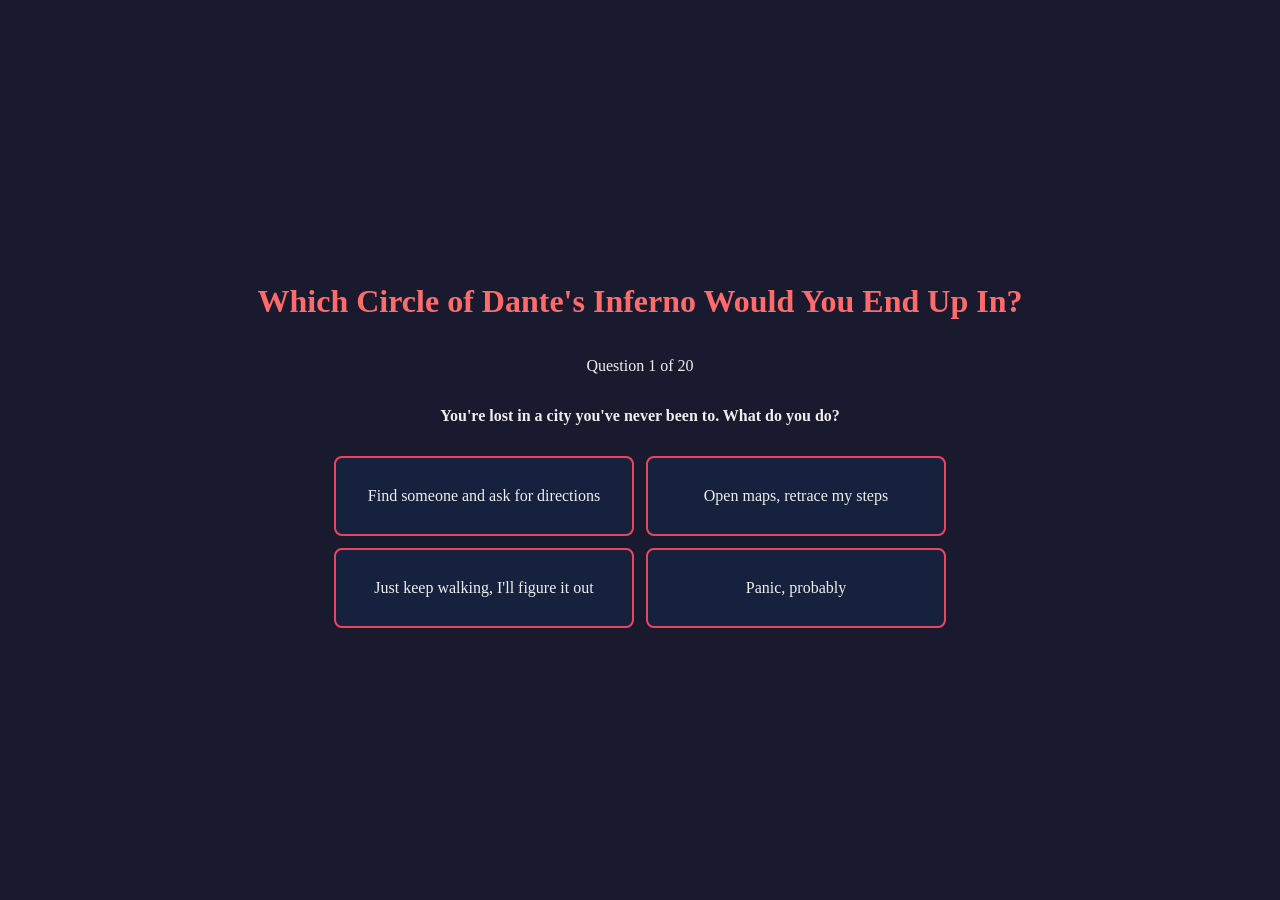
<file: index.html>
<!DOCTYPE html>
<html>
<head>
    <title>Which Circle of Dante's Inferno Are You?</title>
    <link rel="stylesheet" href="quiz.css">
</head>
<body>
    <h1>Which Circle of Dante's Inferno Would You End Up In?</h1>
    <p>Question <span id="current">1</span> of 20</p>
    
    <div id="quiz"></div>
    <div id="result"></div>
    <script src="quiz.js"></script>
</body>
</html>
</file>
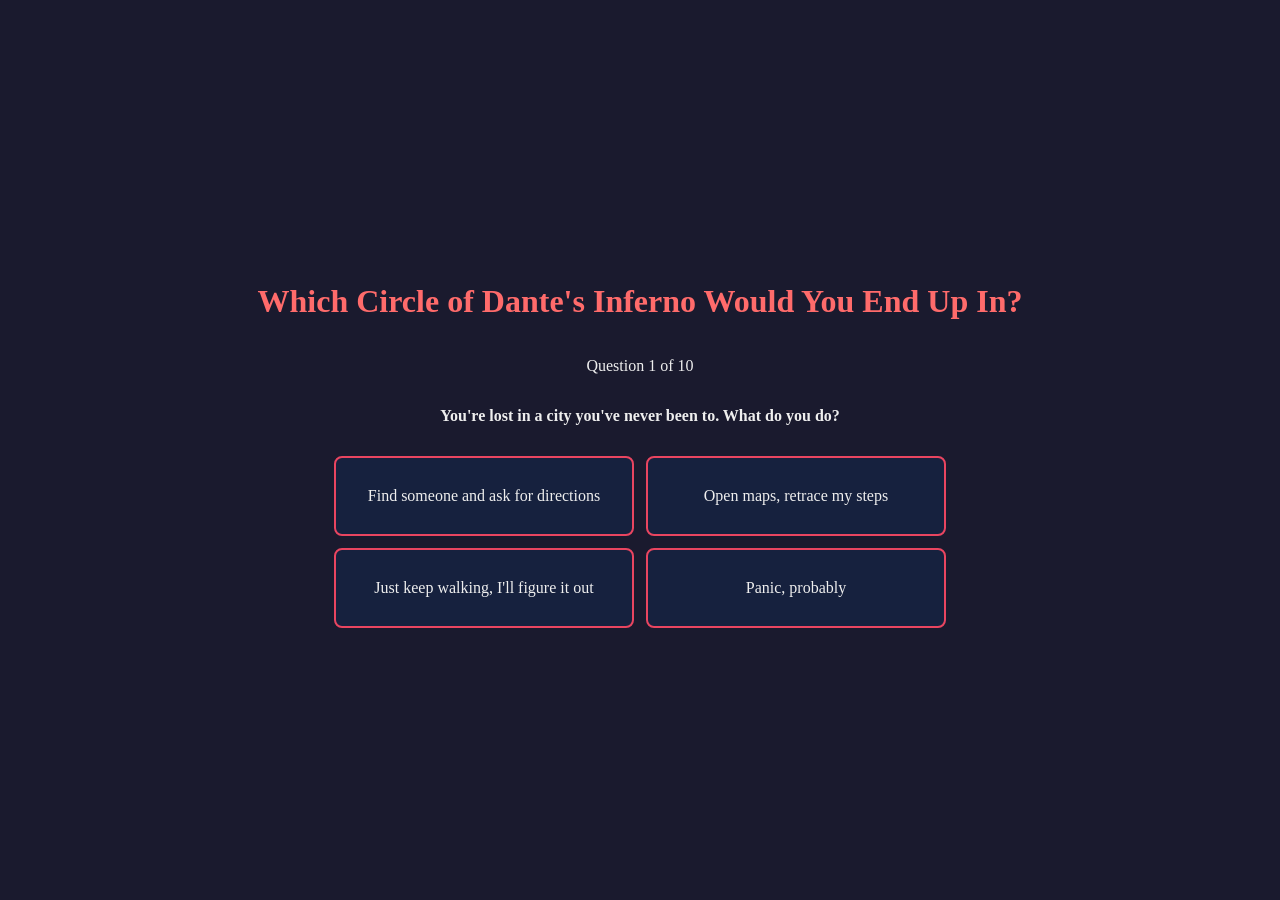
<file: inferno-quiz.html>
<!DOCTYPE html>
<html>
<head>
    <title>Which Circle of Dante's Inferno Are You?</title>
    <link rel="stylesheet" href="quiz.css">
</head>
<body>
    <h1>Which Circle of Dante's Inferno Would You End Up In?</h1>
    <p>Question <span id="current">1</span> of 10</p>
    
    <div id="quiz"></div>
    <div id="result"></div>
    <script src="quiz.js"></script>
</body>
</html>
</file>
<file: quiz.css>
html, body {
    height: 100%;
    margin: 0;
}

body {
    display: flex;
    flex-direction: column;
    justify-content: center;
    align-items: center;
    text-align: center;
    font-family: Georgia, serif;
    background-color: #1a1a2e;
    color: #eee;
}

#reset-btn {
    position: fixed;
    top: 16px;
    right: 16px;
    padding: 10px;
    font-size: 16px;
    line-height: 1;
    font-family: Georgia, serif;
    background-color: #16213e;
    color: #eee;
    border: 2px solid #e94560;
    border-radius: 8px;
    cursor: pointer;
    transition: background-color 0.2s;
}

#reset-btn:hover {
    background-color: #e94560;
}

h1 {
    color: #ff6b6b;
}

.answers {
    margin: 20px auto 0 auto;
    border-spacing: 10px;
}

.answers td {
    width: 300px;
    height: 80px;
    vertical-align: top;
}

.answers button {
    width: 100%;
    height: 100%;
    padding: 12px 16px;
    font-size: 16px;
    font-family: Georgia, serif;
    background-color: #16213e;
    color: #eee;
    border: 2px solid #e94560;
    border-radius: 8px;
    cursor: pointer;
    transition: background-color 0.2s, transform 0.1s;
}

.answers button:hover {
    background-color: #e94560;
    transform: scale(1.02);
}

#result button {
    padding: 12px 24px;
    font-size: 16px;
    font-family: Georgia, serif;
    background-color: #e94560;
    color: #fff;
    border: none;
    border-radius: 8px;
    cursor: pointer;
}

#result button:hover {
    background-color: #ff6b6b;
}
</file>
